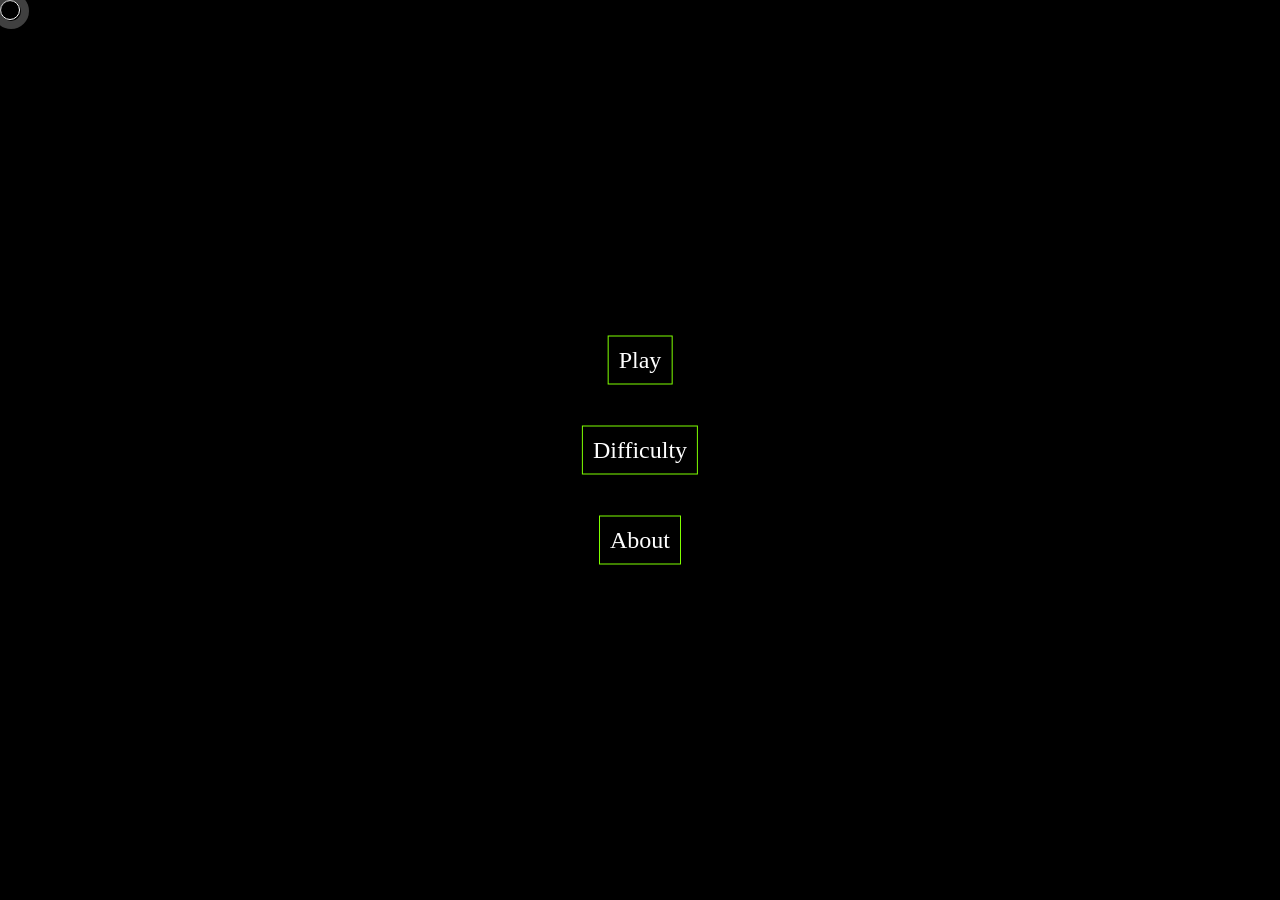
<file: Aim_Improver_Project/index.html>
<!DOCTYPE html>
<html lang="en">
<head>
    <meta charset="UTF-8">
    <meta http-equiv="X-UA-Compatible" content="IE=edge">
    <meta name="viewport" content="width=device-width, initial-scale=1.0">
    <title>Document</title>
    <link rel="stylesheet" href="style.css">
</head>
<body>
    <div class="menupage">
        <div class="playbtn">Play</div>
        <div class="difficulty">Difficulty</div>
        <div class="about">About</div>
    </div>
    <!-- <div class="diffPage">
        <div class="easy">Easy</div>
        <div class="medium">Medium</div>
        <div class="hard">Hard</div>
    </div> -->
    <div class="bgOverlay"></div>
    <div class="cursor"></div>
    <div class="target"></div>
    <div class="score"></div>

    <!-- <audio src="" class="bgMusic"></audio>
    <audio src="" class="hitMusic"></audio> -->
    <script src="cursorAnim.js"></script>
    <script src="logic.js"></script>
</body>
</html>
</file>
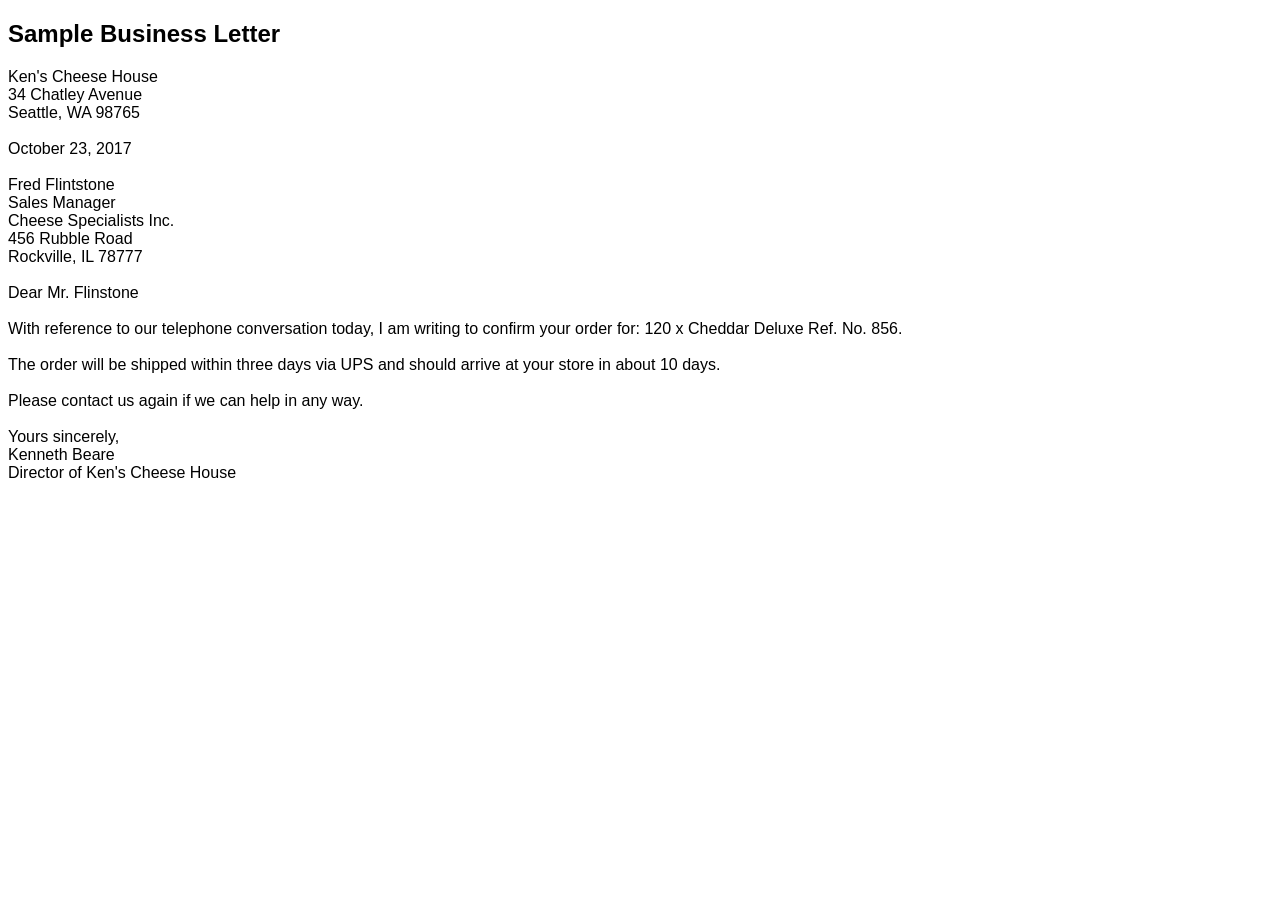
<file: Day 01 - Introduction to HTML/index.html>
<!DOCTYPE html>
<html lang="en">
<head>
    <meta charset="UTF-8">
    <meta http-equiv="X-UA-Compatible" content="IE=edge">
    <meta name="viewport" content="width=device-width, initial-scale=1.0">
    <link rel="stylesheet" href="style.css">
    <title>Document</title>
</head>
<body>
    <h2>Sample Business Letter</h2>
    <div calss="address">
        Ken's Cheese House</br>
        34 Chatley Avenue</br>
        Seattle, WA 98765
    </div>

    <div class="date">
        </br>October 23, 2017
    </div>

    <div class="address2">
        </br>Fred Flintstone</br>
        Sales Manager</br>
        Cheese Specialists Inc.</br>
        456 Rubble Road</br>
        Rockville, IL 78777
    </div>

    <div class="letterBody">
        </br>Dear Mr. Flinstone</br></br>
        With reference to our telephone conversation today, I am writing to confirm your order for: 120 x Cheddar Deluxe Ref. No. 856.
        </br></br>
        The order will be shipped within three days via UPS and should arrive at your store in about 10 days.
        </br></br>
        Please contact us again if we can help in any way.
        </br></br>
        Yours sincerely,</br>
        Kenneth Beare</br>
        Director of Ken's Cheese House
    </div>

</body>
</html>
</file>
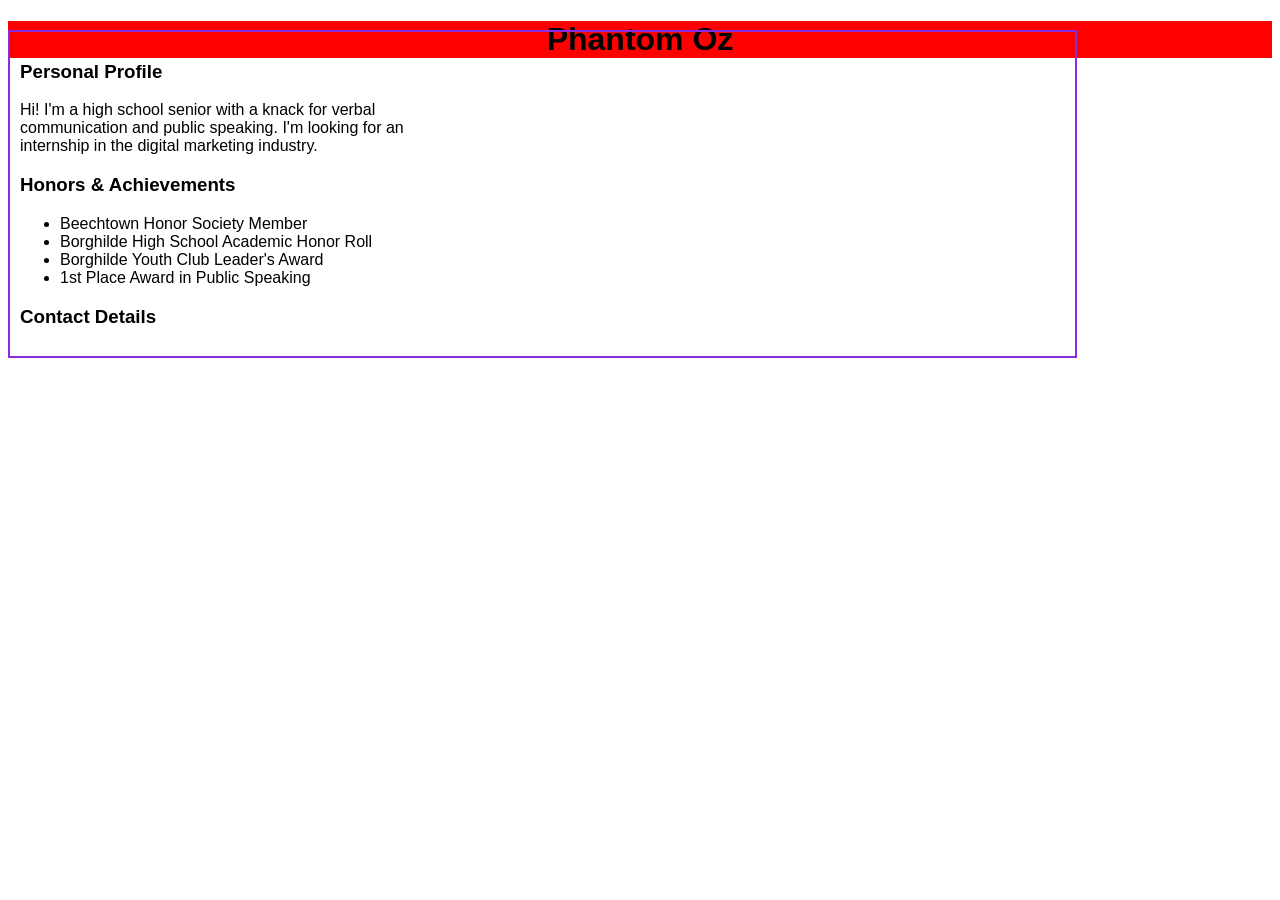
<file: Day 03 - Continuing with CSS/index.html>
<!DOCTYPE html>
<html lang="en">
<head>
    <meta charset="UTF-8">
    <meta http-equiv="X-UA-Compatible" content="IE=edge">
    <meta name="viewport" content="width=device-width, initial-scale=1.0">
    <link rel="stylesheet" href="style.css">
    <title>Document</title>
</head>

<body>
    <div class="name">
        <h1 style="text-align: center;">Phantom Oz</h1>
    </div>

    <div class="resume">
        <div class="personalProfile">
            <h3 class="subhead">Personal Profile</h3>
            <p>Hi! I'm a high school senior with a knack for verbal communication and public speaking. I'm looking for an internship in the digital marketing industry.</p>
        </div>
    
        <div class="honors">
            <h3 class="subhead">Honors & Achievements</h3>
            <ul>
                <li>Beechtown Honor Society Member</li>
                <li>Borghilde High School Academic Honor Roll</li>
                <li>Borghilde Youth Club Leader's Award</li>
                <li>1st Place Award in Public Speaking</li>
            </ul>
        </div>
    
        <div class="contactDetails">
            <h3 class="subhead">Contact Details</h3>
            
        </div>
    </div>
</body>
</file>
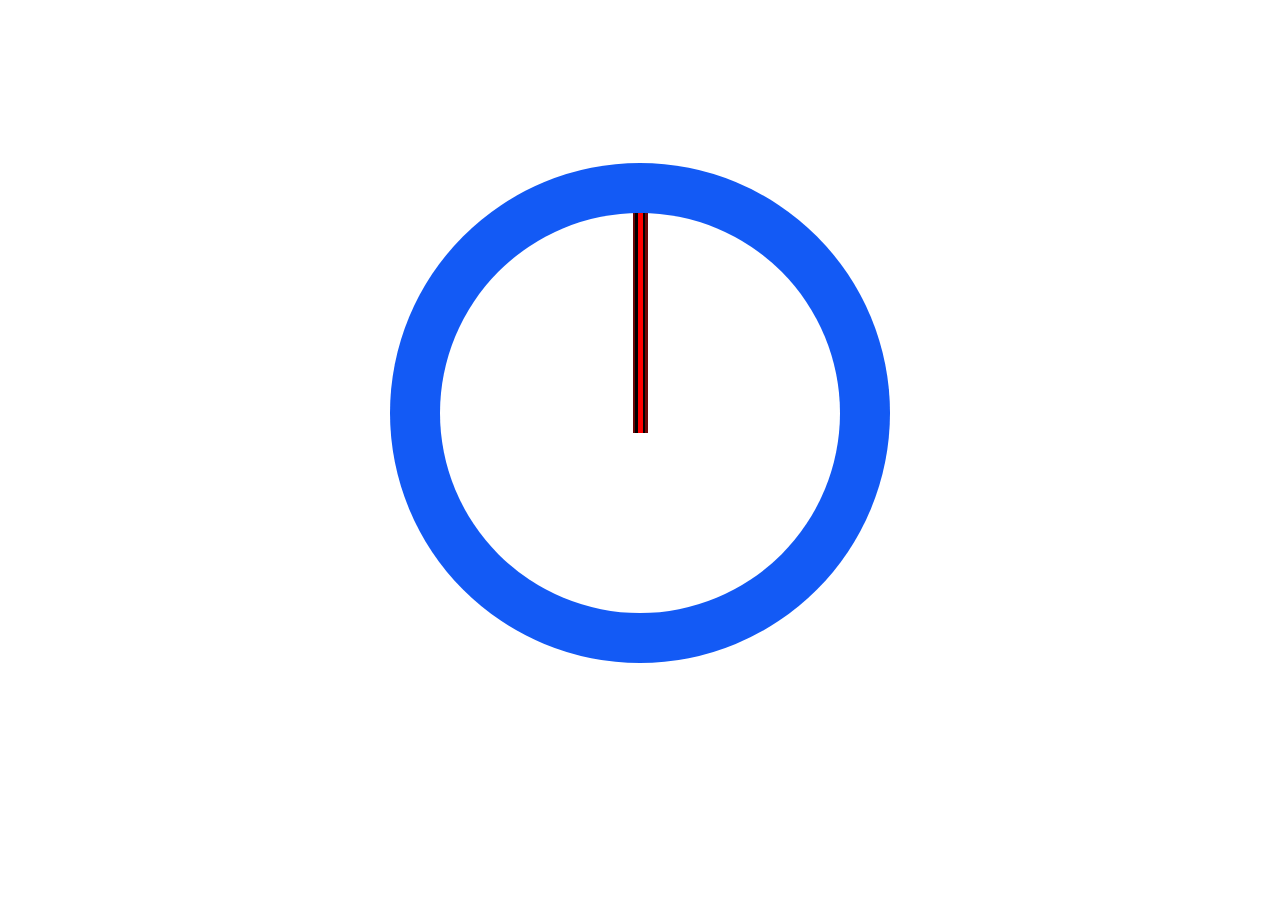
<file: Day 04 - Position, Display, Overflow/index.html>
<!DOCTYPE html>
<html lang="en">
<head>
    <meta charset="UTF-8">
    <meta http-equiv="X-UA-Compatible" content="IE=edge">
    <meta name="viewport" content="width=device-width, initial-scale=1.0">
    <link rel="stylesheet" href="style.css">
    <title>Document</title>
</head>
<body class="flex container">
    <div class="flex red">
        <div class="flex white">
            <div class="hands">
                <div class="center_piece"></div>
                <div class="hour"><div class="needle"></div></div>
                <div class="minute"><div class="needle"></div>
                <div class="second"><div class="needle"></div>
            </div>
        </div>
    </div>
</body>
</html>
</file>
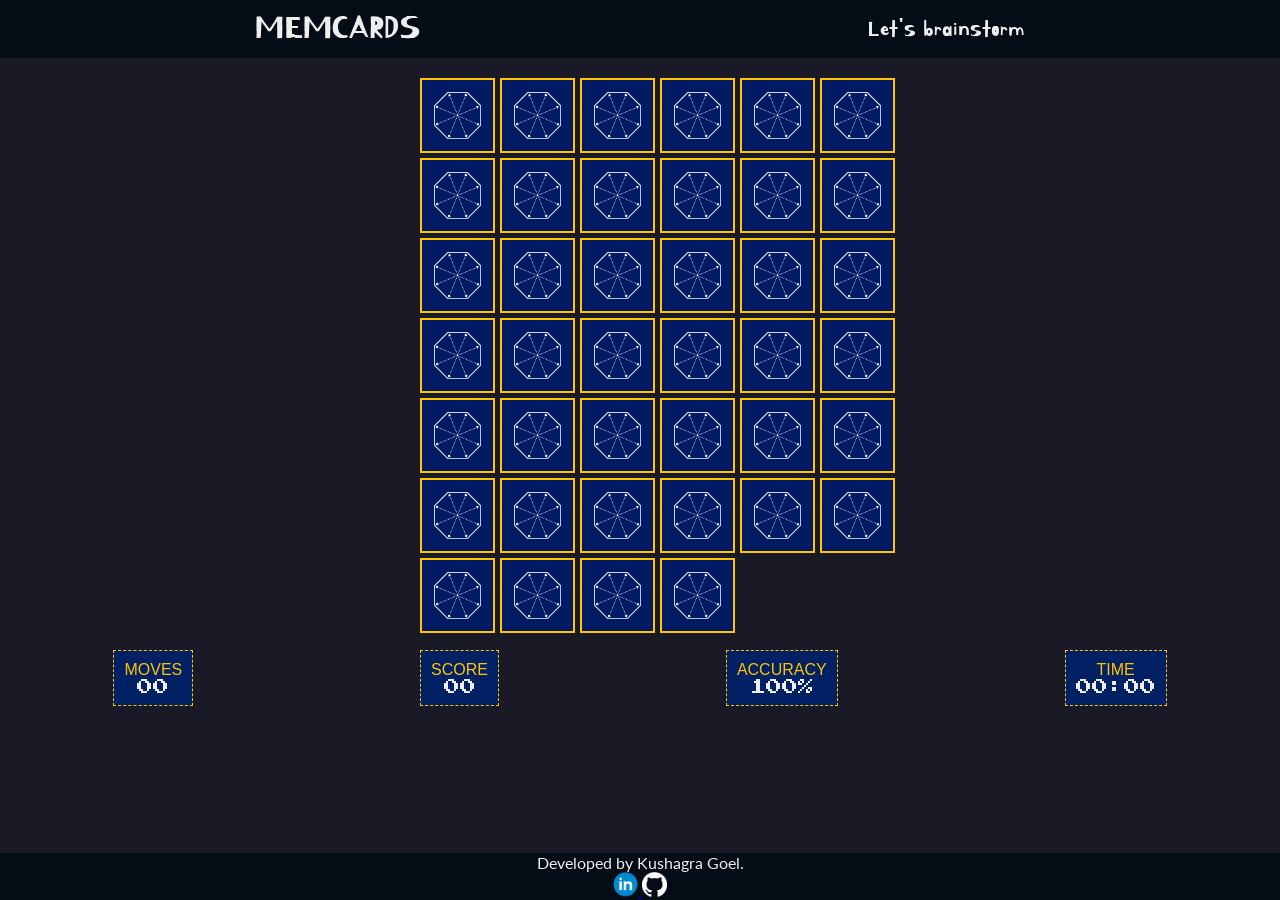
<file: Day 10 - Functions in Javascript/THA/index.html>
<!DOCTYPE html>

<html lang="en">

<head>
    <meta charset="UTF-8"/>
    <meta http-equiv="X-UA-Compatible" content="IE=edge"/>
    <meta name="viewport" content="width=device-width, initial-scale=1.0"/>
    <meta name="author" content="Kartik Gupta"/>
    <meta name="description" content="Bored of your busy life ? Come to MEMCARDS. A web-based human memory-based card game."/>

    <title>[BETA] MEMCARDS - Let's Play</title>

    <!-- CSS FILES -->
    <link rel="stylesheet" type="text/css" href="styles/header.css"/>
    <link rel="stylesheet" type="text/css" href="styles/main.css"/>
    <link rel="stylesheet" type="text/css" href="styles/footer.css"/>

</head>

    <header class="header">
        <div class="header-title">MEMCARDS</div>
        <div class="header-subtitle">Let's brainstorm</div>
    </header>

    <main>
        <section class="card-grid-container">

            <div class="card"></div>
            <div class="card"></div>
            <div class="card"></div>
            <div class="card"></div>
            <div class="card"></div>
            <div class="card"></div>
            <div class="card"></div>
            <div class="card"></div>
            <div class="card"></div>
            <div class="card"></div>
            <div class="card"></div>
            <div class="card"></div>
            <div class="card"></div>
            <div class="card"></div>
            <div class="card"></div>
            <div class="card"></div>
            <div class="card"></div>
            <div class="card"></div>
            <div class="card"></div>
            <div class="card"></div>
            <div class="card"></div>
            <div class="card"></div>
            <div class="card"></div>
            <div class="card"></div>
            <div class="card"></div>
            <div class="card"></div>
            <div class="card"></div>
            <div class="card"></div>
            <div class="card"></div>
            <div class="card"></div>
            <div class="card"></div>
            <div class="card"></div>
            <div class="card"></div>
            <div class="card"></div>
            <div class="card"></div>
            <div class="card"></div>
            <div class="card"></div>
            <div class="card"></div>
            <div class="card"></div>
            <div class="card"></div>


        </section>
        
        <section class="performance-container">

            <div class="performance-label">MOVES
                <div class="moves-container number-container">00</div>
            </div>

            <div class="performance-label">SCORE
                <div class="score-container number-container">00</div>
            </div>

            <div class="performance-label">ACCURACY
                <div class="accuracy-container number-container">100%</div>
            </div>

            <div class="performance-label">TIME
                <div class="timer-container number-container">00:00</div>
            </div>
    
        </section>

    </main>

    <footer class="footer">
        <div class="footer-text">Developed by Kushagra Goel.</div>
        
        <a href="https://www.linkedin.com/in/thisisKushagraGoel/" target="_blank" alt="LinkedIn">
            <img src="images/logo_linkedin.png" height=25px width=25px></img>
        </a>

        <a href="http://www.github.com/thisisKushagraGoel" target="_blank" alt="GitHub">
            <img src="images/logo_github.png" height=25px width=25px></img>
        </a>
    </footer>

    <script src="scripts/GameManager.js" type="text/javascript"></script>
<body>
    
</body>

</html>
</file>
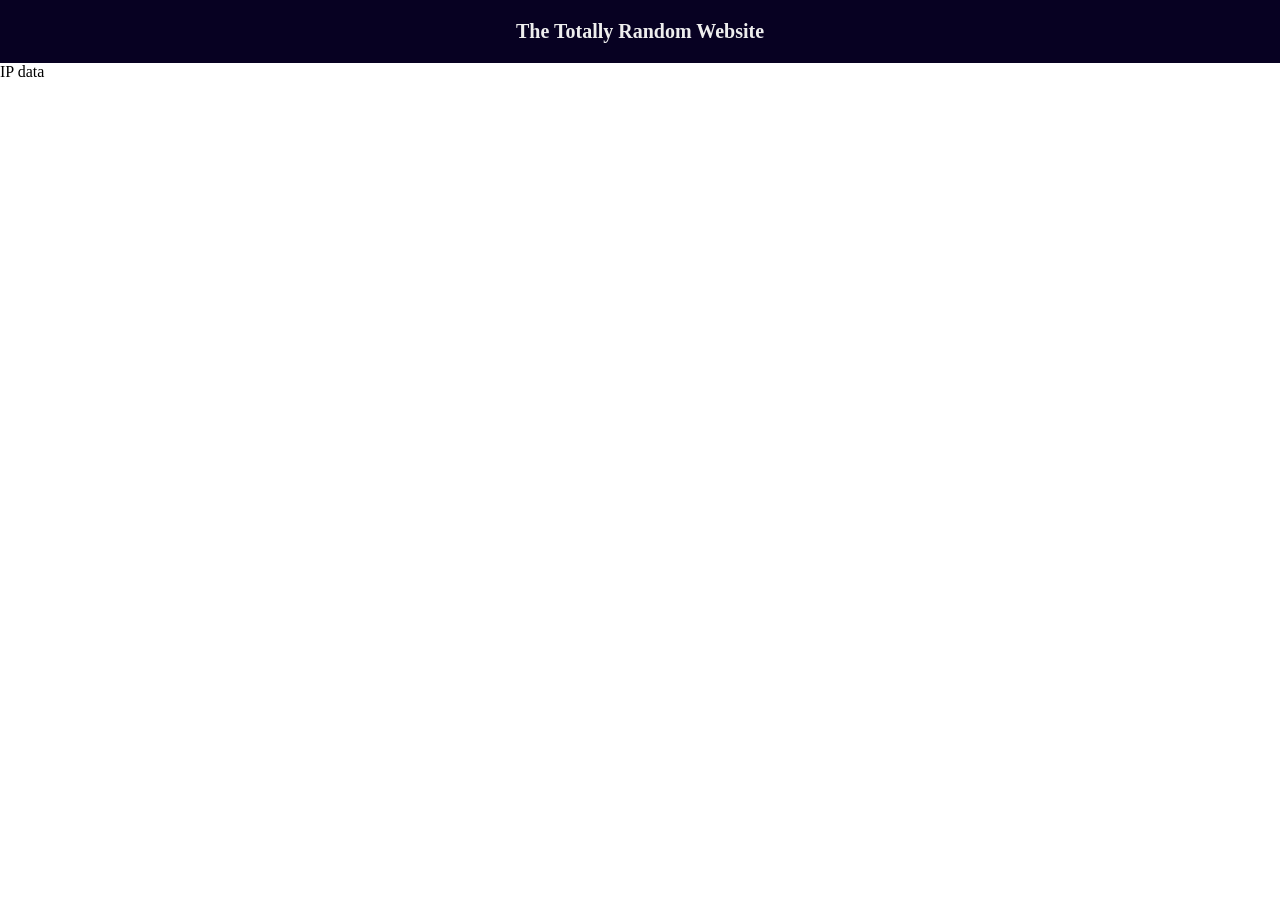
<file: Day 13 - Promises , Async and Await in Javascript/THA/index.html>
<!DOCTYPE html>
<html lang="en">
<head>
    <meta charset="UTF-8">
    <meta http-equiv="X-UA-Compatible" content="IE=edge">
    <meta name="viewport" content="width=device-width, initial-scale=1.0">
    <title>The Totally Random Website</title>

    <link rel="stylesheet" type="text/css" href="styles.css"/>
</head>
<body>

    <header class="header">
        <h2 class="header-title">The Totally Random Website</h2>
    </header>

    <main class="main">

        <section class="geolocation-section">
            <div class="section-title">IP data</div>
            <div class="ip-address-container"></div>
        </section>
        <section>

        </section>

        <section></section>

        <section></section>
        
    </main>

    <footer class="footer">

    </footer>

    <script src="script.js" type="text/javascript"></script>
</body>
</html>
</file>
<file: Aim_Improver_Project/style.css>
* {
    margin: 0;
    padding: 0;
    box-sizing: border-box;
}

body {
    background-image: url("Mikasa - armored titan.jpg");
    background-position: center;
    background-size: cover;
    background-repeat: no-repeat;
    height: 90vh;
    width: 100%;
    z-index: 0;
    cursor: none;
}

img {
    width: 100%;
    height: 100%;
    user-select: none;
}

.bgOverlay {
    background-color: black;
    opacity: 0.5;
    position: fixed;
    top: 0px;
    left: 0px;
    height: 100vh;
    width: 100vw;
    z-index: 1;
}

.cursor {
    width: 20px;
    height: 20px;
    border: 1px solid white;
    border-radius: 50%;
    position: absolute;
    transition-duration: 100ms;
    transition-timing-function: ease-out;
    animation: cursorAnim .2s infinite alternate;
    pointer-events: none;
    z-index: 4;
}

.cursor::after {
    content: "";
    width: 20px;
    height: 20px;
    position: absolute;
    border: 8px solid gray;
    border-radius: 50%;
    opacity: .5;
    top: -8px;
    left: -8px;
    animation: cursorAnim2 .4s infinite alternate;
    z-index: 4;
}

@keyframes cursorAnim {
    from {
        transform: scale(1);
    }
    to {
        transform: scale(.7);
    }
}

@keyframes cursorAnim2 {
    from {
        transform: scale(1);
    }
    to {
        transform: scale(.4);
    }
}

@keyframes cursorAnim3 {
    0% {
        transform: scale(1);
    }
    50% {
        transform: scale(3);
    }
    100% {
        transform: scale(1);
        opacity: 0;
    }
}

.expand {
    animation: cursorAnim3 .4s forwards;
    border: 1px solid red;
    z-index: 4;
}

.target {
    background-color: greenyellow;
    border-radius: 50%;
    position: fixed;
    top: 50%;
    left: 50%;
    height: 100px;
    width: 100px;
    border: 10px solid white;
    z-index: 2;
}

.menupage {
    position: fixed;
    height: 100vh;
    width: 100vw;
    background-color: black;
    z-index: 3;
    cursor: default;
    transition: all 0.1s ease;
    user-select: none;
}

.menupage .playbtn {
    color: white;
    position: fixed;
    top: 40%;
    left: 50%;
    transform: translate(-50%, -50%);
    font-size: 1.5rem;
    padding: 10px;
    border: 1px solid chartreuse;
    cursor: pointer;
    transition: all 0.1s ease;
}

.menupage .playbtn:hover {
    padding: 20px;
}

.menupage .difficulty {
    color: white;
    position: fixed;
    top: 50%;
    left: 50%;
    transform: translate(-50%, -50%);
    font-size: 1.5rem;
    padding: 10px;
    border: 1px solid chartreuse;
    cursor: pointer;
    transition: all 0.1s ease;
}

.menupage .difficulty:hover {
    padding: 20px;
}

.menupage .about {
    color: white;
    position: fixed;
    top: 60%;
    left: 50%;
    transform: translate(-50%, -50%);
    font-size: 1.5rem;
    padding: 10px;
    border: 1px solid chartreuse;
    cursor: pointer;
    transition: all 0.1s ease;
}

.menupage .about:hover {
    padding: 20px;
}

/* .diffPage {
    position: fixed;
    height: 100vh;
    width: 100vw;
    background-color: black;
    z-index: 2;
    cursor: default;
    transition: all 0.1s ease;
    user-select: none;
}

.diffPage .easy {
    color: white;
    position: fixed;
    top: 40%;
    left: 50%;
    transform: translate(-50%, -50%);
    font-size: 1.5rem;
    padding: 10px;
    border: 1px solid chartreuse;
    cursor: pointer;
    transition: all 0.1s ease;
}

.diffPage .easy:hover {
    padding: 20px;
}

.diffPage .medium {
    color: white;
    position: fixed;
    top: 50%;
    left: 50%;
    transform: translate(-50%, -50%);
    font-size: 1.5rem;
    padding: 10px;
    border: 1px solid chartreuse;
    cursor: pointer;
    transition: all 0.1s ease;
}

.diffPage .medium:hover {
    padding: 20px;
}

.diffPage .hard {
    color: white;
    position: fixed;
    top: 60%;
    left: 50%;
    transform: translate(-50%, -50%);
    font-size: 1.5rem;
    padding: 10px;
    border: 1px solid chartreuse;
    cursor: pointer;
    transition: all 0.1s ease;
}

.diffPage .hard:hover {
    padding: 20px;
} */

.score {
    position: fixed;
    color: white;
    top: 5%;
    left: 95%;
    transform: translate(-50%, -50%);
    font-size: 4rem;
    opacity: 1;
    user-select: none;
}

.highscore {
    text-transform: uppercase;
    position: fixed;
    bottom: 0%;
    right: 0%;
    margin: 20px;
}
</file>
<file: Day 01 - Introduction to HTML/style.css>
* {
  font-family: -apple-system, BlinkMacSystemFont, "Segoe UI", Roboto, Oxygen,
    Ubuntu, Cantarell, "Open Sans", "Helvetica Neue", sans-serif;
}
</file>
<file: Day 03 - Continuing with CSS/style.css>
*{
    font-family: Arial, Helvetica, sans-serif;
}

.name {
    /* borde: */
    background-color: red;
    /* z-index: 1; */
}

.resume {
    padding: 10px;
    border: 2px solid blueviolet;
    position: absolute;
    top: 30px;
    /* border-style: solid rgb(123, 66, 255); */
}

.personalProfile, .honors {
    width: 40%;

}
</file>
<file: Day 04 - Position, Display, Overflow/style.css>
.container {
    /* width: 100vw; */
    max-height: 100vh;
    min-height: 90vh;
    overflow: hidden;
}

.flex {
    display: flex;
    align-items: center;
    justify-content: center;
}

.red {
    background-color: rgb(19, 90, 245);
    border-radius: 50%;
    height: 500px;
    width: 500px;
}

.white {
    background-color: white;
    border-radius: 50%;
    height: 400px;
    width: 400px;
}

.hands {
    width: 400px;
    height: 400px;
    position: relative;
}

.hour .needle {
    width: 15px;
    height: 220px;
    background-color: rgb(109, 5, 5);
}

.hour {
    width: 400px;
    height: 400px;
    position: absolute;
    animation: h_round 100s linear infinite;
    display: flex;
    align-items: flex-start;
    justify-content: center;
    
}

@keyframes h_round {
    from {
        transform: rotate(0deg);
    }
    to {
        transform: rotate(360deg);
    }
}

.minute .needle {
    width: 10px;
    height: 220px;
    background-color: black;
}

.minute {
    width: 400px;
    height: 400px;
    position: absolute;
    animation: m_round 10s linear infinite;
    display: flex;
    align-items: flex-start;
    justify-content: center;
}

@keyframes m_round {
    from {
        transform: rotate(0deg);
    }
    to {
        transform: rotate(360deg);
    }
}

.second .needle {
    width: 5px;
    height: 220px;
    background-color: red;
}

.second {
    width: 400px;
    height: 400px;
    position: absolute;
    animation: s_round 1s linear infinite;
    display: flex;
    align-items: flex-start;
    justify-content: center;
}

@keyframes s_round {
    from {
        transform: rotate(0deg);
    }
    to {
        transform: rotate(360deg);
    }
}
</file>
<file: Day 10 - Functions in Javascript/THA/styles/header.css>
/* IMPORTED FONTS */
@import url('https://fonts.googleapis.com/css2?family=Kirang+Haerang&display=swap'); /* HEADER FONT */

/*--------------------------------------------------------------------------------*/
* {
    margin: 0; padding: 0;
    box-sizing: border-box;
}
/*--------------------------------------------------------------------------------*/
body {
    background-color: #191A25;
}

/*--------------------------------------------------------------------------------*/
/*--------------------------------------------------------------------------------*/
.header {

    display: flex;
    flex-wrap: wrap;
    align-items: center;
    justify-content: space-around;

    padding: 0.5% 4%;
    
    font-family: 'Kirang Haerang', cursive;
    
    color: #EEEEEE;
    background-color: #040D15;
}
/*--------------------------------------------------------------------------------*/
.header-title {
    display: inline;

    font-size: 32px;
}
/*--------------------------------------------------------------------------------*/
.header-subtitle {
    display: inline;

    padding-left: 40px;
    font-size: 24px;
}

/*--------------------------------------------------------------------------------*/

@media(min-width: 600px) {

    .header-title {
        font-size: 36px;
    }

}

/*--------------------------------------------------------------------------------*/

@media(min-width: 1366px) {

    .header {
        padding: 1% 3%;
    }
    .header-title {
        font-size: 48px;
    }
} 

/*--------------------------------------------------------------------------------*/
/*--------------------------------------------------------------------------------*/
</file>
<file: Day 10 - Functions in Javascript/THA/styles/main.css>
@import url('https://fonts.googleapis.com/css2?family=Lato:wght@700&family=Press+Start+2P&display=swap'); /* Lato and Press Start 2P */
 
 main {
    display: flex;
    flex-direction: column;
    justify-content: center;
} 


.card-grid-container {

    display: grid;
    grid-template-columns: repeat(4, 60px);
    grid-auto-rows: 60px;
    justify-content: center;
    padding-bottom: 16px;
}

.card {
    width: 50px;
    height: 50px;
    background: url("card_side_back.png");
    background-size: 100% 100%;
    border: 2px solid #FFC300;
    /* background: url("card_side_back.png"); */
    margin: 20px;
}

.performance-container {

    width: 100%;
    display: flex;
    justify-content: space-around;
    flex-direction: row;
    text-align: center;
}

.performance-label {
    padding: 8px;
    margin:2px;

    background-color: #022064;
    
    font-family: 'Noto Sans KR', sans-serif;
    color:#FFC300;
    border: 1px dashed #FFC300;
}

.number-container {
    color: #EEEEEE;
    font-family: 'Press Start 2P', cursive;
    
}

@media(min-width: 600px) {

    .card-grid-container {

        display: grid;
        grid-template-columns: repeat(6, 80px);
        grid-auto-rows: 80px;
        padding-bottom: 30px;
    }

    .card {
        width: 75px;
        height: 75px;
    }

    .performance-label {
        padding: 10px 10px;
    }
}

@media(min-width:1366px) {

    main {
        flex-direction: row;
        justify-content: space-around;
    }

    .performance-container {

        width: 10%;
        flex-direction: column;
    }

    .label {
        max-width: 20%;
    }
}

@media(min-width: 1920px) {

    .card-grid-container {

        display: grid;
        grid-template-columns: repeat(6, 100px);
        grid-auto-rows: 100px;
        padding-bottom: 30px;
    }

    .card {
        width: 90px;
        height: 90px;
    }

    .performance-label {
        padding: 10px 10px;
    }
}

/*--------------------------------------------------------------------------------*/
/*                                     DO NOT ALTER BELOW CSS                     */
/*--------------------------------------------------------------------------------*/
.hidden-Card {
    visibility: hidden;
}

.cardType0.front-facing {
    background: url("1.png");
    background-size: 100% 100%;
}

.cardType1.front-facing {
    background: url("2.png");
    background-size: 100% 100%;
}

.cardType2.front-facing {
    background: url("3.png");
    background-size: 100% 100%;
}

.cardType3.front-facing {
    background: url("4.png");
    background-size: 100% 100%;
}

.cardType4.front-facing {
    background: url("5.png");
    background-size: 100% 100%;
}

.cardType5.front-facing {
    background: url("6.png");
    background-size: 100% 100%;
}

.cardType6.front-facing {
    background: url("7.png");
    background-size: 100% 100%;
}

.cardType7.front-facing {
    background: url("8.png");
    background-size: 100% 100%;
}

.cardType8.front-facing {
    background: url("9.png");
    background-size: 100% 100%;
}

.cardType9.front-facing {
    background: url("10.png");
    background-size: 100% 100%;
}

.cardType10.front-facing {
    background: url("11.png");
    background-size: 100% 100%;
}

.cardType11.front-facing {
    background: url("12.png");
    background-size: 100% 100%;
}

.cardType12.front-facing {
    background: url("13.png");
    background-size: 100% 100%;
}

.cardType13.front-facing {
    background: url("14.png");
    background-size: 100% 100%;
}

.cardType14.front-facing {
    background: url("15.png");
    background-size: 100% 100%;
}

.cardType15.front-facing {
    background: url("16.png");
    background-size: 100% 100%;
}

.cardType16.front-facing {
    background: url("17.png");
    background-size: 100% 100%;
}

.cardType17.front-facing {
    background: url("18.png");
    background-size: 100% 100%;
}

.cardType18.front-facing {
    background: url("19.png");
    background-size: 100% 100%;
}
.cardType19.front-facing {
    background: url("20.png");
    background-size: 100% 100%;
}

.cardType20.front-facing {
    background: url("21.png");
    background-size: 100% 100%;
}

.cardType21.front-facing {
    background: url("22.png");
    background-size: 100% 100%;
}

.cardType22.front-facing {
    background: url("23.png");
    background-size: 100% 100%;
}

.cardType23.front-facing {
    background: url("24.png");
    background-size: 100% 100%;
}

.cardType24.front-facing {
    background: url("25.png");
    background-size: 100% 100%;
}

.cardType25.front-facing {
    background: url("26.png");
    background-size: 100% 100%;
}

/*--------------------------------------------------------------------------------*/
/*--------------------------------------------------------------------------------*/
</file>
<file: Day 10 - Functions in Javascript/THA/styles/footer.css>
@import url('https://fonts.googleapis.com/css2?family=Lato:wght@700&display=swap');

.footer {
    

    text-align: center;
    font-family: 'Lato', sans-serif;
    color: #EEEEEE;
    background-color: #040D15;
}

@media(min-height:754px) {
    
    .footer {
        position: fixed;
        bottom: 0;
        width: 100%;
    }
}

@media (min-width:600px) and (min-height:730px) {

    .footer {
        position: fixed;
        bottom: 0;
        width: 100%;
    }
}
</file>
<file: Day 13 - Promises , Async and Await in Javascript/THA/styles.css>
* {
    margin:0; padding:0;
    box-sizing: border-box;
}

.header {
    display: flex;
    justify-content: center;
    background-color: #070122;
}

.header-title {

    padding: 20px 20px; 
    text-align: center;

    font-size: 20px;

    color: #EEEEEE;
}



@media(min-width: 400px) {

}
</file>
